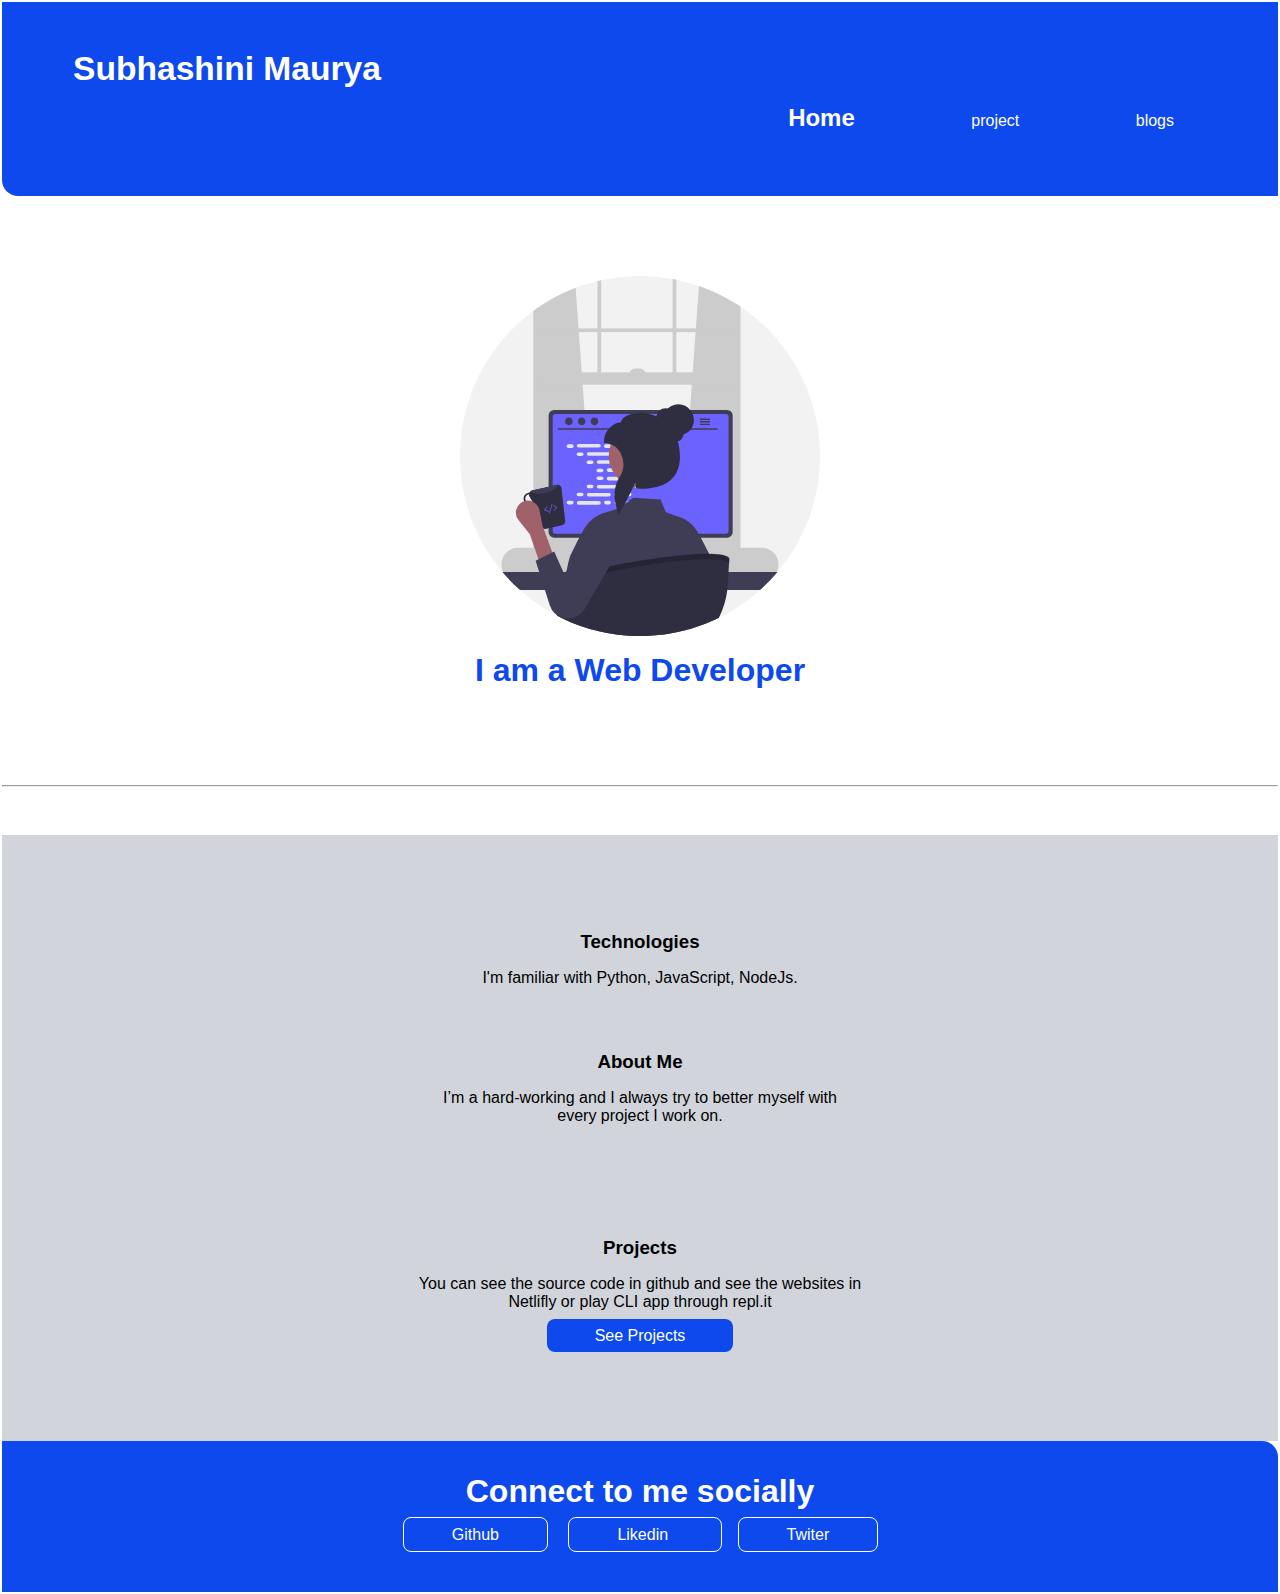
<file: index.html>
<!DOCTYPE html>
<html lang="en">

<head>
    <meta charset="UTF-8">
    <meta http-equiv="X-UA-Compatible" content="IE=edge">
    <meta name="viewport" content="width=device-width, initial-scale=1.0">
    <title>My Portfolio</title>
    <link href="styles.css" rel="stylesheet" />
</head>

<body>

    <nav class="navigation container">
        <div class="nav-brand">Subhashini Maurya</div>
        <ul class="list-non-bullet nav-pills">

            <li class="list-item-inline">
                <a class="link link-active" href="index.html">Home</a>
            </li>

            <li class="list-item-inline">
                <a class="link" href="projects.html">project</a>
            </li>
            <li class="list-item-inline">
                <a class="link" href="blog.html">blogs</a>

            </li>
        </ul>
    </nav>


    <header class="hero">
        <img class="hero-img" src="photo.svg">
        <h1 class="hero-heading">I am a <span class="heading-inverted">Web Developer</span></h1>
    </header>
    <hr>
    <section class="section ow">
        <div class="container-center">
            <h3>Technologies</h2>
                <p>I'm familiar with Python, JavaScript, NodeJs. </p>
        </div>

        <section class="section">
            <div class="container">
                <h3>About Me</h2>
                    <p>I’m a hard-working and I always try to better myself with<br> every project I work on.</p>
            </div>

        </section>
        <section class="section ow">
            <div class="container">
                <h3>Projects</h2>
                    <p>You can see the source code in github and see the websites in<br> Netlifly or play CLI app through
                        repl.it</p>

                    <div class="container">
                        <li class="list-item-inline">
                            <a class='link link-Primary' href="projects.html">See Projects</a>

                    </div>


            </div>


        </section>


    </section>

    </section>
    </hr>

    <footer class="footer ">
        <div class="footer-header">Connect to me socially</div>
        <ul class="social-links list-non-bullet">


            <li class="list-item-inline">
                <a class='link link-Secondary' href="https://github.com/subhashini-maurya">Github</a>
            </li>



            <li class="list-item-inline">
                <a class='link link-Secondary' href="https://www.linkedin.com/in/subhashini-maurya-262949227/">
                    Likedin
                </a>
            </li>

            <li class="list-item-inline">
                <a class='link link-Secondary' href="https://twitter.com/SubhashiniMaur2">
                    Twiter
                </a>
            </li>
        </ul>

    </footer>


    </div>




</body>

</html>
</file>
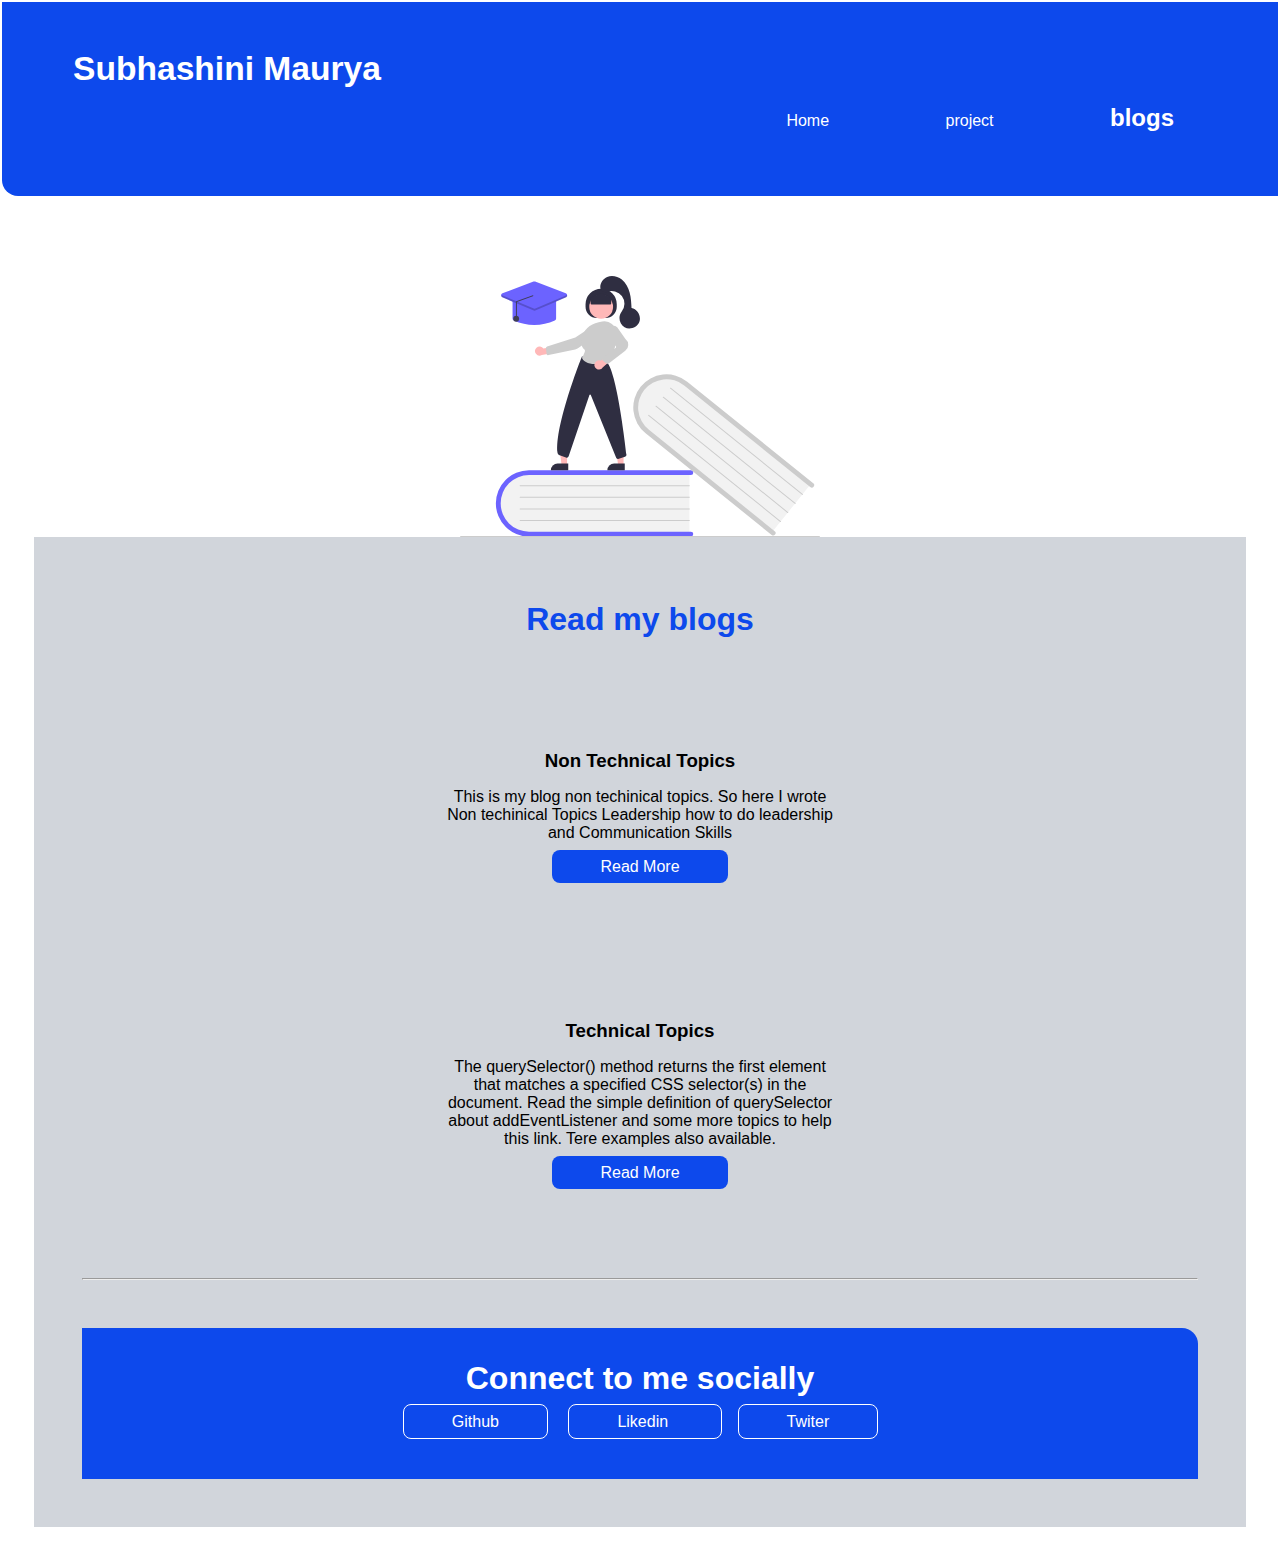
<file: blog.html>
<!DOCTYPE html>
<html lang="en">

<head>
    <meta charset="UTF-8">
    <meta http-equiv="X-UA-Compatible" content="IE=edge">
    <meta name="viewport" content="width=device-width, initial-scale=1.0">
    <title>Blogs</title>
    <link href="styles.css" rel="stylesheet" />

</head>

<body>
    <nav class="navigation container">
        <div class="nav-brand">Subhashini Maurya</div>
        <ul class="list-non-bullet nav-pills">

            <li class="list-item-inline">
                <a class="link" href="index.html">Home</a>
            </li>

            <li class="list-item-inline">
                <a class="link" href="projects.html">project</a>
            </li>
            <li class="list-item-inline">
                <a class="link link-active" href="blog.html">blogs</a>

            </li>
        </ul>
    </nav>


    <header class="hero">
        <img class="hero-img" src="edu.svg">
        <section class="section ow">
            <h1 class="hero-heading">Read my<span class="heading-inverted"> blogs</span></h1>

            <section class="section ow">
                <div class="container-center">

                    <h3>Non Technical Topics</h3>
                    <p>This is my blog non techinical topics.
                        So here I wrote  Non techinical Topics Leadership how to do leadership and Communication Skills</p>
                    <a class='link link-Primary' href="MY blog/my_blog.html">Read More</a>
                </div>

            </section>


            <section class="section ow">
                <div class="container-center">

                    <h3>Technical Topics</h3>
                    <p>The querySelector() method returns the first element that matches a specified CSS selector(s) in
                        the document.
                        Read the simple definition of querySelector about addEventListener and some more topics to help
                        this link. Tere examples also available. </p>
                    <a class='link link-Primary'
                        href="https://medium.com/@subhashini20/technical-topics-7f1b3755a6af">Read More</a>
                </div>

            </section>

            <hr>

            <footer class="footer ">
                <div class="footer-header">Connect to me socially</div>
                <ul class="social-links list-non-bullet">


                    <li class="list-item-inline">
                        <a class='link link-Secondary' href="https://github.com/subhashini-maurya">Github</a>
                    </li>



                    <li class="list-item-inline">
                        <a class='link link-Secondary' href="https://www.linkedin.com/in/subhashini-maurya-262949227/">
                            Likedin
                        </a>
                    </li>

                    <li class="list-item-inline">
                        <a class='link link-Secondary' href="https://twitter.com/SubhashiniMaur2">
                            Twiter
                        </a>
                    </li>
                </ul>

            </footer>





</body>

</html>
</file>
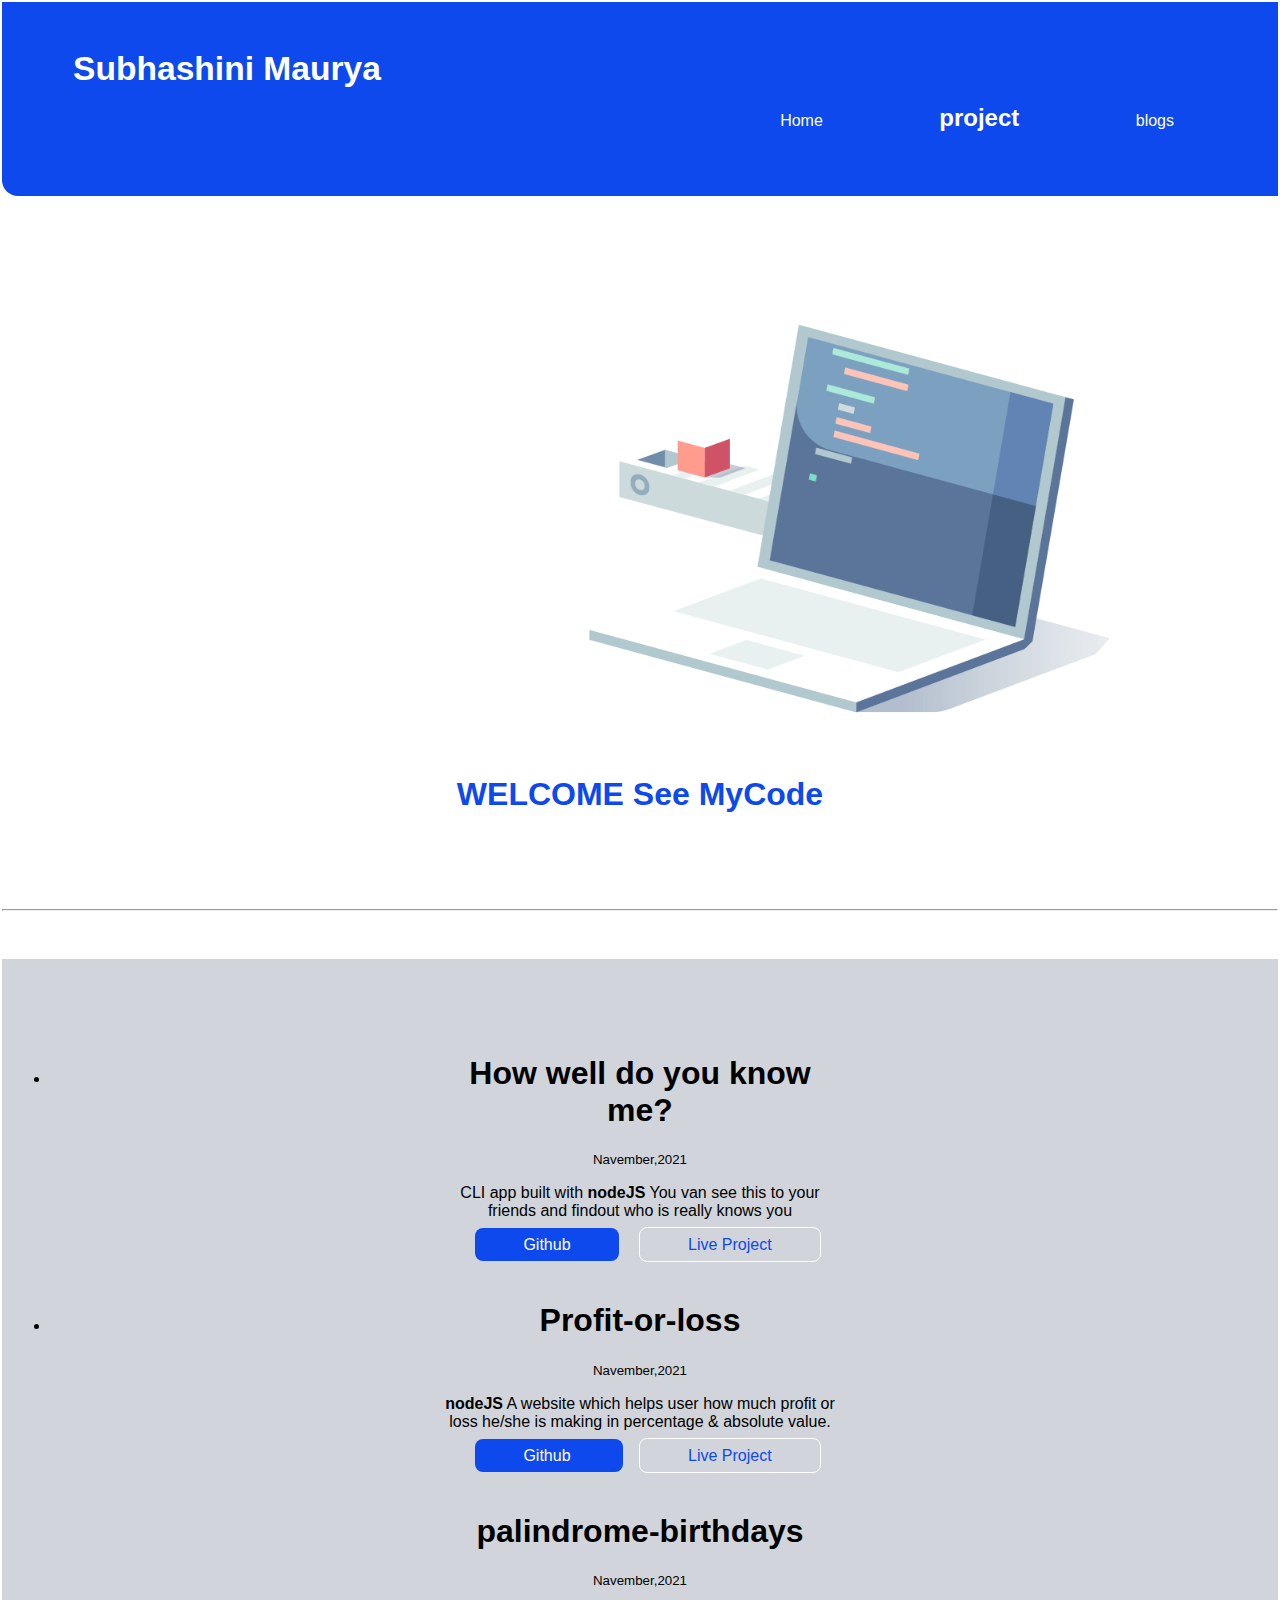
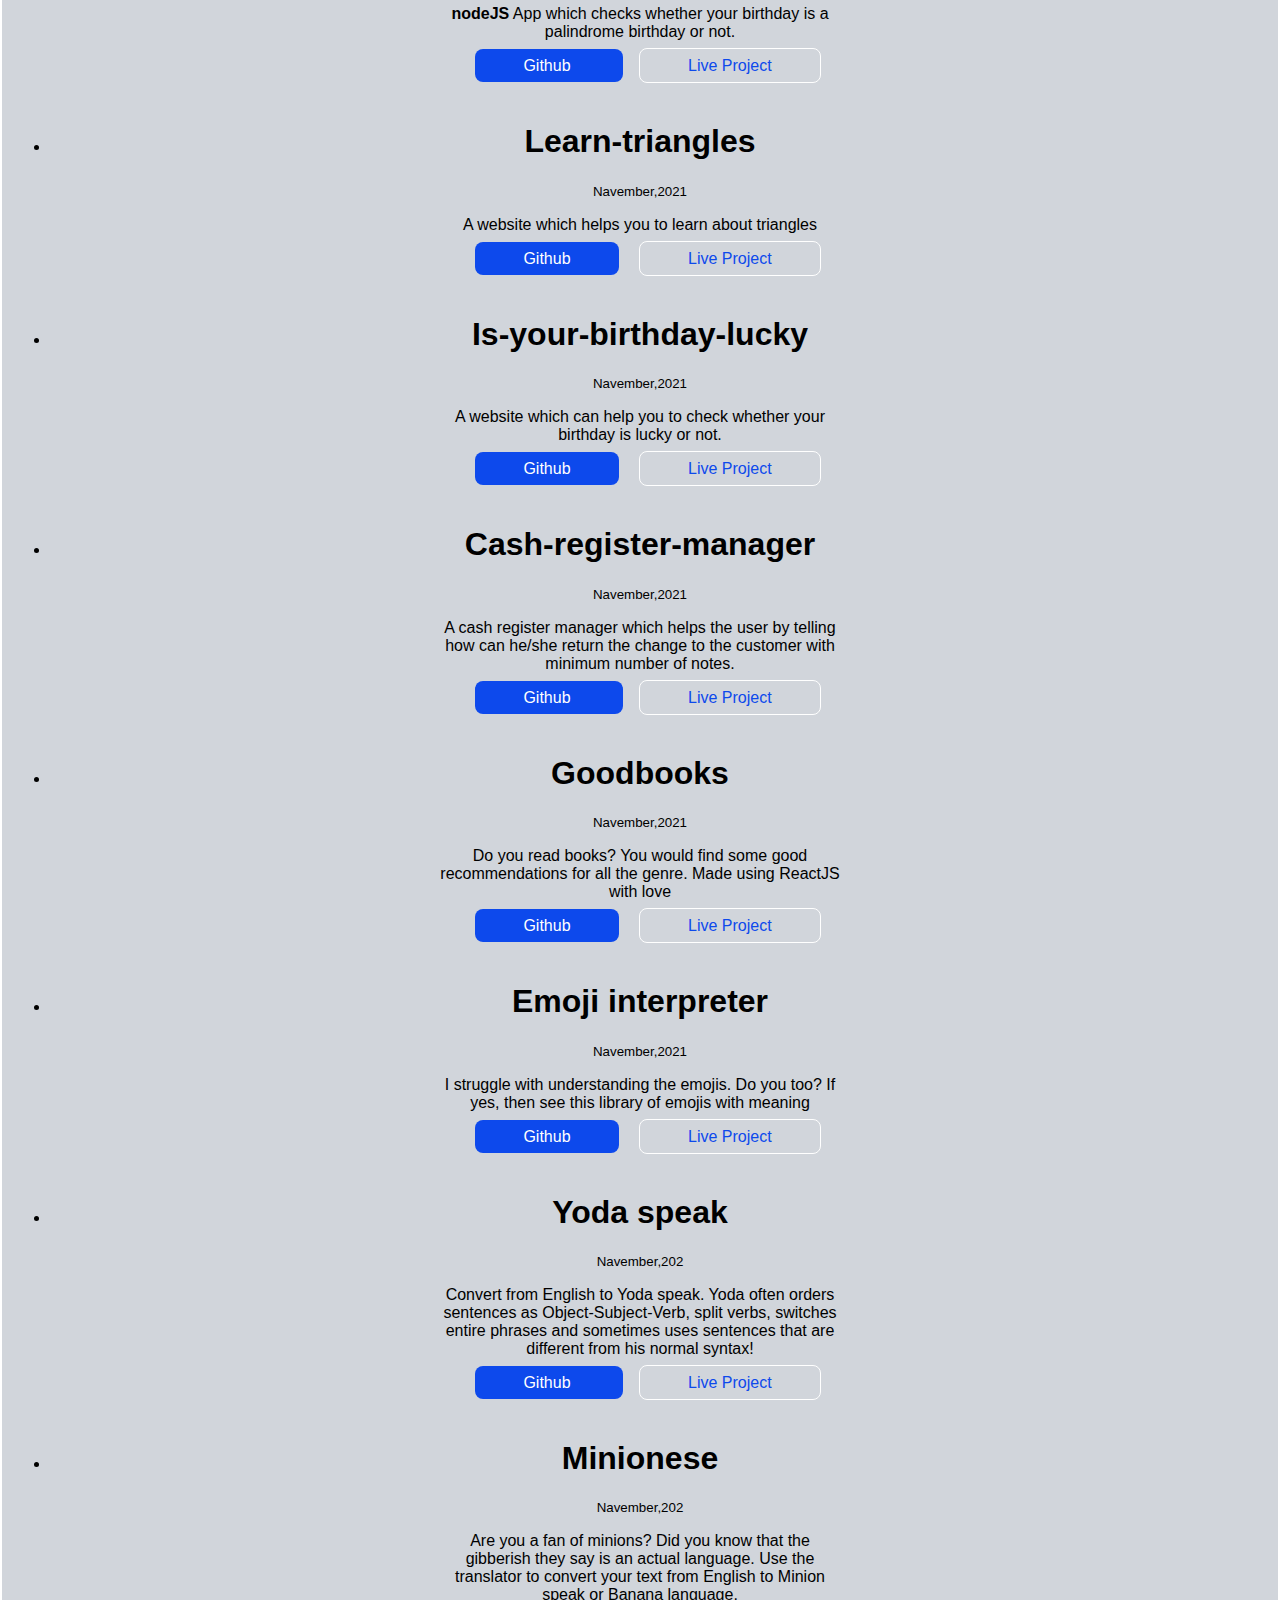
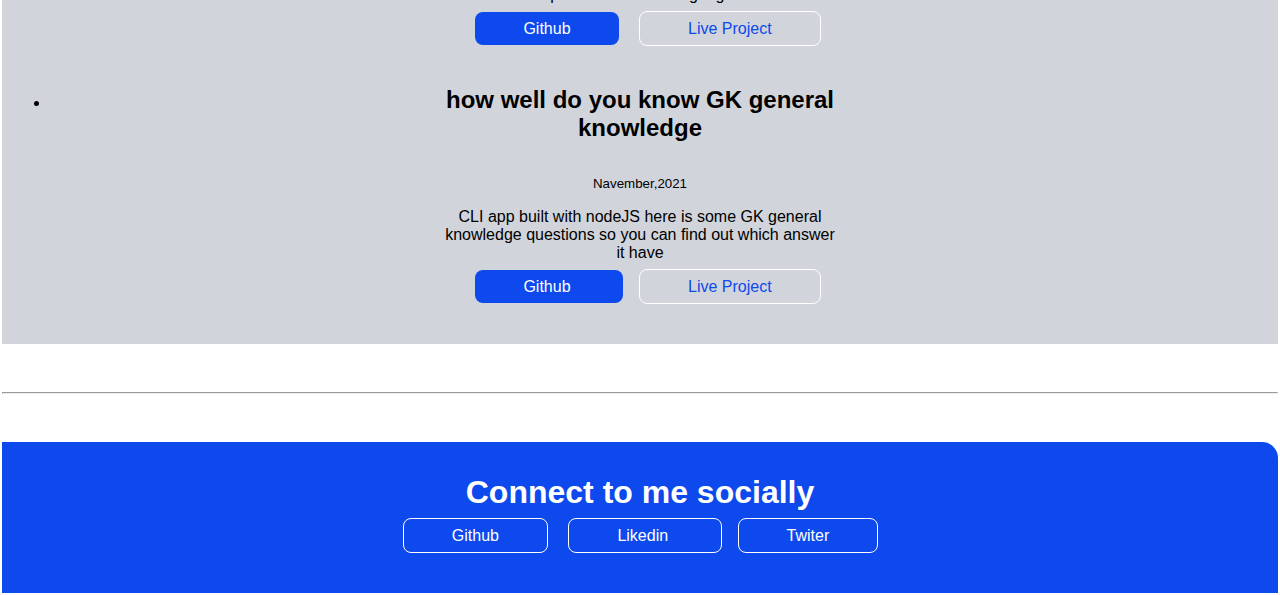
<file: projects.html>
<!DOCTYPE html>
<html lang="en">

<head>
    <meta charset="UTF-8">
    <meta http-equiv="X-UA-Compatible" content="IE=edge">
    <meta name="viewport" content="width=device-width, initial-scale=1.0">
    <title>Projects | Portfolio </title>
    <link href="styles.css" rel="stylesheet" />

</head>

<body>
    <nav class="navigation container">
        <div class="nav-brand">Subhashini Maurya</div>
        <ul class="list-non-bullet nav-pills">

            <li class="list-item-inline">
                <a class="link" href="index.html">Home</a>
            </li>
            <li class="list-item-inline">
                <a class="link link-active" href="project.html">project</a>
            </li>

            <li class="list-item-inline">
                <a class="link" href="blog.html">blogs</a>

            </li>
        </ul>
    </nav>

    <header class="hero">
        <img class="img" src="coding.gif">
        <!-- <img class="kk" src="port.webp"> -->
        <h1 class="hero-heading">WELCOME See My<span class="heading-inverted">Code</span></h1>
    </header>

    <hr>
    <section class="section ow">
    <div class="po">
        <li>
            
                <div class="container-center">
                    <h1>How well do you know me?</h1>
                    <small>Navember,2021</small>
                    <p>CLI app built with <strong>nodeJS</strong> You van see this to your friends and findout who is
                        really
                        knows you</p>
                    <a class='link link-Primary' href="https://github.com/subhashini-maurya/Game_Project-1">Github</a>
                    <a class='link link-Secondary'
                        href="https://replit.com/@Subhashini-Maur/Project?embed=1&output=1#index.js">Live
                        Project</a>

        </li>
            </div>

    <li>

        <div class="container-center">
            <h1>Profit-or-loss</h1>
            <small>Navember,2021</small>
            <p><strong>nodeJS</strong> A website which helps user how much profit or loss he/she is making in
                percentage & absolute value. </p>
            <a class='link link-Primary' href="https://github.com/subhashini-maurya/profit-or-loss-project_14">Github
            </a>
            <a class='link link-Secondary' href="https://profit-loss-project-14.netlify.app">Live
                Project</a>

    </li>
    </div>

    <div class="container-center">
        <h1>palindrome-birthdays</h1>
        <small>Navember,2021</small>
        <p><strong>nodeJS</strong> App which checks whether your birthday is a palindrome birthday or not. </p>
        <a class='link link-Primary' href="https://github.com/subhashini-maurya/palindrome-project13">Github
        </a>
        <a class='link link-Secondary' href="https://check-palindrome-birthdate-project-13.netlify.app">Live
            Project</a>

        </li>
    </div>
    <li>

        <div class="container-center">
            <h1>Learn-triangles</h1>
            <small>Navember,2021</small>
            <p>A website which helps you to learn about triangles </p>
            <a class='link link-Primary' href="https://github.com/subhashini-maurya/fun-with-triangles-Project_12">
                Github</a>
            <a class='link link-Secondary' href="https://trangle-project-12.netlify.app">Live
                Project</a>

    </li>
    </div>


    <li>

        <div class="container-center">
            <h1>Is-your-birthday-lucky</h1>
            <small>Navember,2021</small>
            <p>A website which can help you to check whether your birthday is lucky or not. </p>
            <a class='link link-Primary'
                href="https://github.com/subhashini-maurya/Check-birthday-lucky-or-not-lucky-project_11">
                Github</a>
            <a class='link link-Secondary' href="https://birthdate-lucky-or-not-project-11.netlify.app/">Live
                Project</a>

    </li>
    </div>

    <li>

        <div class="container-center margin-md">
            <h1>Cash-register-manager</h1>
            <small>Navember,2021</small>
            <p>A cash register manager which helps the user by telling how can he/she return the change to the
                customer with minimum number of notes. </p>
            <a class='link link-Primary'
                href="https://github.com/subhashini-maurya/cash-register-manager-Project-10/tree/master">Github
            </a>
            <a class='link link-Secondary' href="https://chash-ragister-project-10.netlify.app">Live
                Project</a>

    </li>
    </div>
    <li>

        <div class="container-center margin-md">
            <h1>Goodbooks</h1>
            <small>Navember,2021</small>
            <p>Do you read books? You would find some good recommendations for all the genre. Made using ReactJS
                with love </p>
            <a class='link link-Primary' href="https://github.com/subhashini-maurya/React-Goodbook">
                Github</a>
            <a class='link link-Secondary' href="https://x2g3m.csb.app/">Live
                Project</a>

    </li>
    </div>

    <li>

        <div class="container-center margin-md">
            <h1>Emoji interpreter</h1>
            <small>Navember,2021</small>
            <p>I struggle with understanding the emojis. Do you too? If yes, then see this library of emojis
                with
                meaning </p>
            <a class='link link-Primary' href="https://github.com/subhashini-maurya/Imogi-React-project-8">
                Github</a>
            <a class='link link-Secondary' href="https://r3pv8.csb.app/">Live
                Project</a>

    </li>
    </div>
    <li>


        <div class="container-center">
            <h1>Yoda speak</h1>
            <small>Navember,202</small>
            <p> Convert from English to Yoda speak. Yoda often orders sentences as Object-Subject-Verb, split
                verbs,
                switches entire phrases and sometimes uses sentences that are different from his normal syntax!
            </p>
            <a class='link link-Primary'
                href="https://github.com/subhashini-maurya/Swedish-Chef-Speak-Project-7/tree/master">Github
            </a>
            <a class='link link-Secondary' href="https://chef-speat-project-7.netlify.app/">Live
                Project</a>

    </li>
    </div>

    <li>

        <div class="container-center">
            <h1>Minionese</h1>
            <small>Navember,202</small>
            <p>Are you a fan of minions? Did you know that the gibberish they say is an actual language. Use the
                translator to convert your text from English to Minion speak or Banana language. </p>
            <a class='link link-Primary' href="https://github.com/subhashini-maurya/project_6">
                Github</a>
            <a class='link link-Secondary' href="minion-language-project-6.netlify.app">Live
                Project</a>

    </li>
    </div>

    <li>


        <div class="container-center">
            <h1 class="d">how well do you know GK general knowledge</h1>
            <small>Navember,2021</small>
            <p>CLI app built with nodeJS here is some GK general knowledge questions so you can find out which
                answer it have</p>
            <a class='link link-Primary'
                href="https://github.com/subhashini-maurya/CLI-app-project-2/tree/master">Github
            </a>
            <a class='link link-Secondary' href="https://replit.com/@Subhashini-Maur/GK-Questions?embed=1&output=1">Live
                Project</a>
        </div>


    </section>
    </div>
        <hr>
        <footer class="footer ">
            <div class="footer-header">Connect to me socially</div>
            <ul class="social-links list-non-bullet">
    
    
                <li class="list-item-inline">
                    <a class='link link-Secondary' href="https://github.com/subhashini-maurya">Github</a>
                </li>
    
    
    
                <li class="list-item-inline">
                    <a class='link link-Secondary' href="https://www.linkedin.com/in/subhashini-maurya-262949227/">
                        Likedin
                    </a>
                </li>
    
                <li class="list-item-inline">
                    <a class='link link-Secondary' href="https://twitter.com/SubhashiniMaur2">
                        Twiter
                    </a>
                </li>
            </ul>
    
        </footer>
    </li>
    </ul>
</body>

</html>
</file>
<file: styles.css>
:root {
    --primary-coloer: #0d49ec;
    --off-white: #D1D5DB;
    --dark-gray: #D1D5DB;
}


body {
    font-family: 'Montserrat', sans-serif;
    margin: 2px;

}

/* spece ke liye use hota hai */
hr {
    margin: 3rem 0rem;

}


.d {
    font-size: x-large;
    margin-bottom: 2rem;
}


.container-center {
    max-width: 400px;
    margin: auto;
    text-align: center;
    margin-top: 3rem;
    /* background-color: var(--off-white); */
}

/* links ka line hatane ke liye*/


.link {
    /* margin: 1rem; */
    box-sizing: border-box;
    text-decoration: none;
    padding: 0.5rem 3rem;
    /* margin-top: 1rem;
    margin-bottom: 1rem; */
}

/* primary link coloer */
.link-Primary {
    margin: 1rem;
    color: var(--primary-coloer);
    background-color: var(--primary-coloer);
    /* border; */
    border-radius: 00.5rem;
    color: white;


}
.ow{
    background-color: #D1D5DB;
}
.link-Secondary {
    /* margin: 1rem; */
    color: var(--primary-coloer);
    border-radius: 00.5rem;
    border: 1px solid white;
    /* border: white; */
}


/* list */

.non-bullet {
    list-style: none;
}

.list-item-inline {
    display: inline;
    padding: 1rem 0.5rem;
}


/* navigation */

.navigation {
    background-color: var(--primary-coloer);
    color: white;
    padding: 3rem;
    border-bottom-left-radius: 1rem;

}

.navigation .nav-brand {
    font-weight: bold;
    font-size: 2.1rem;
}


.navigation .nav-pills {
    text-align: right;

}

/* about home ke text ka coloer change karne ke liye */
.navigation .link {
    color: white;
}


.navigation .link-active {
    font-weight: bold;
    font-size: x-large;
}

/* header */

.hero {
    padding: 2rem;
    padding-top: 5rem;
}

.hero .hero-img {
    max-width: 360px;
    display: block;
    margin: auto;
}

.hero .hero-heading {
    text-align: center;
    font-size: xx-large;
    margin: 1rem;
    color: var(--primary-coloer);
}


.section {
    padding: 3rem;
}

/* sections */
.section h3 {
    text-align: center;
    margin: auto
}

.section h2 {
    font-size: x-large;
}

/* section background color */
/* .ow {
    background-color: var(--off-white);
} */

/* footers */
.footer {
    background-color: var(--primary-coloer);
    padding: 2rem 3rem;
    text-align: center;
    color: white;
    border-top-right-radius: 1rem;

}

.footer .link {
    color: white;
}

.footer .footer-header {
    font-weight: bold;
    font-size: xx-large;
}


.footer ul {
    padding-inline-start: 1px;
}

.container {
    text-align: center;
}
.img{
    width: 40rem;
    height: 30rem;
    border-radius: 50%;
    text-align: center;
    margin-left: 30rem;
}


.nav-brand {
    margin-right: 70%;
}
</file>
